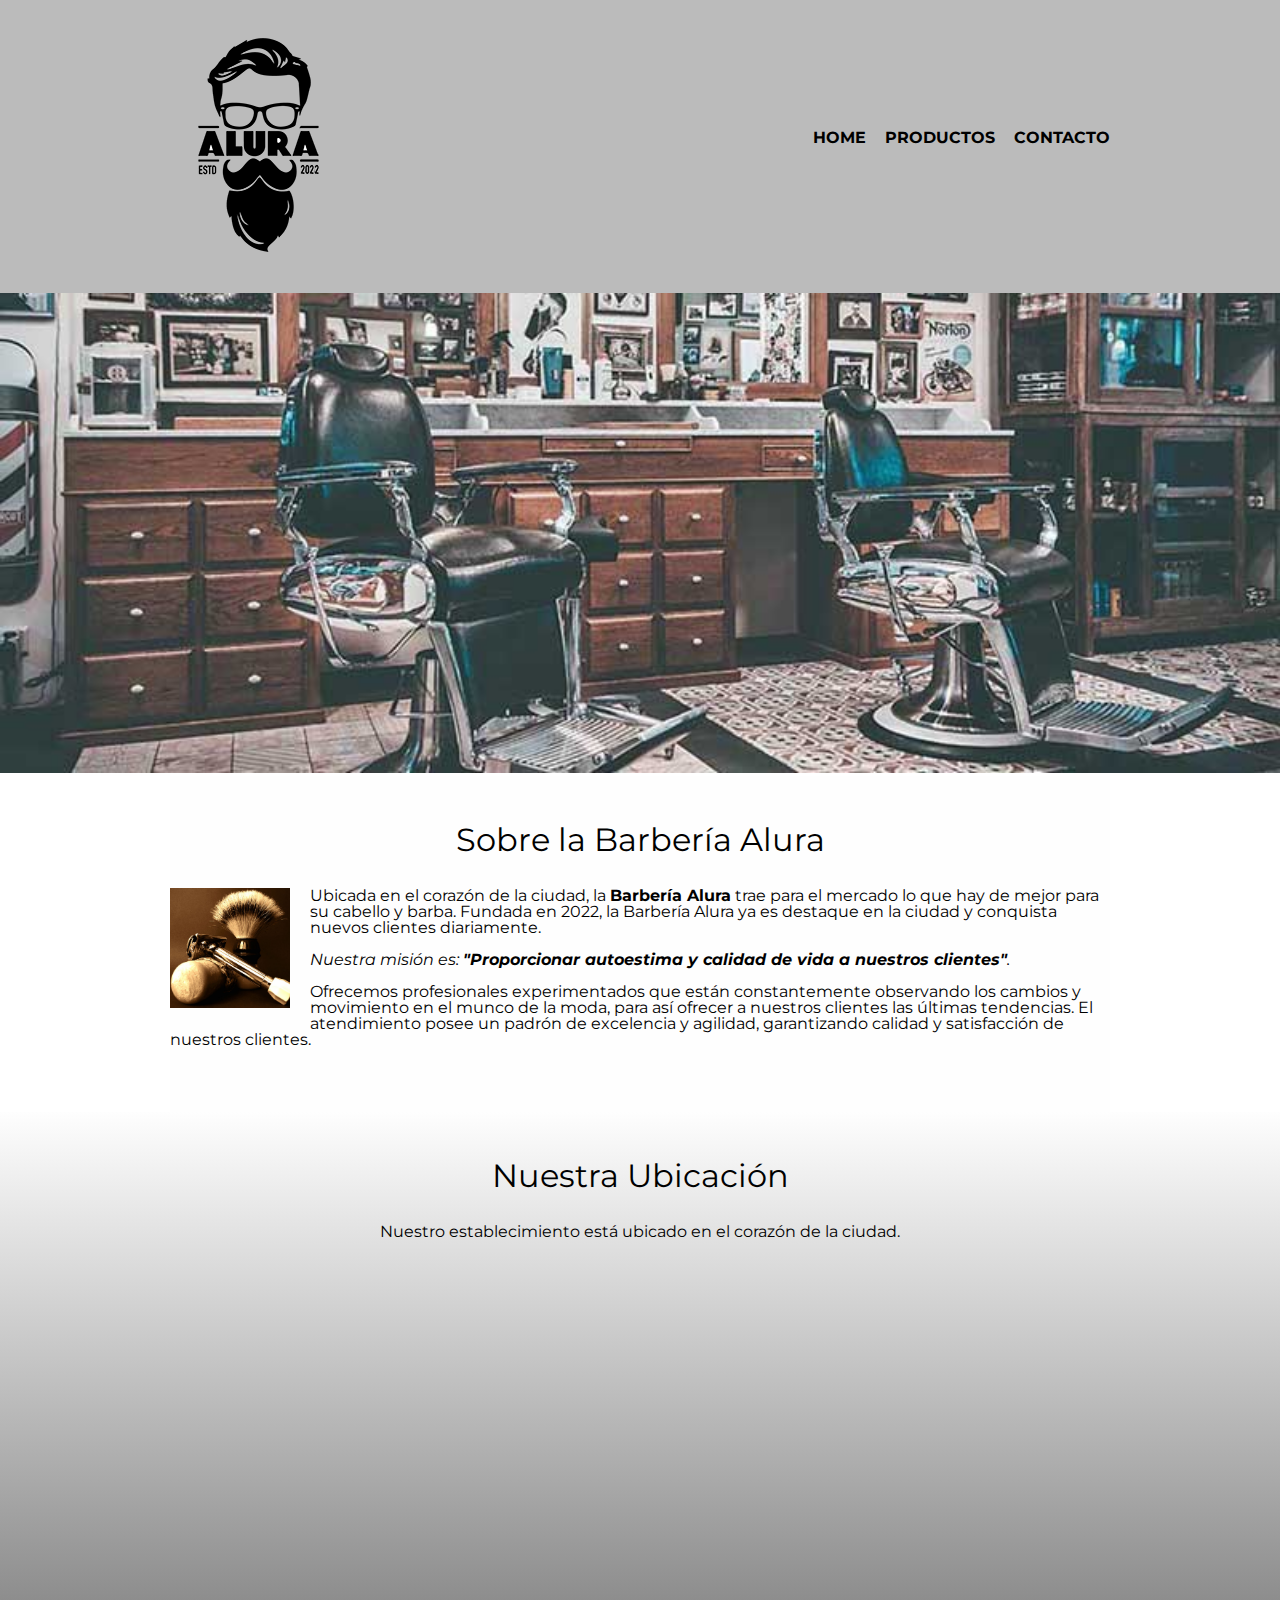
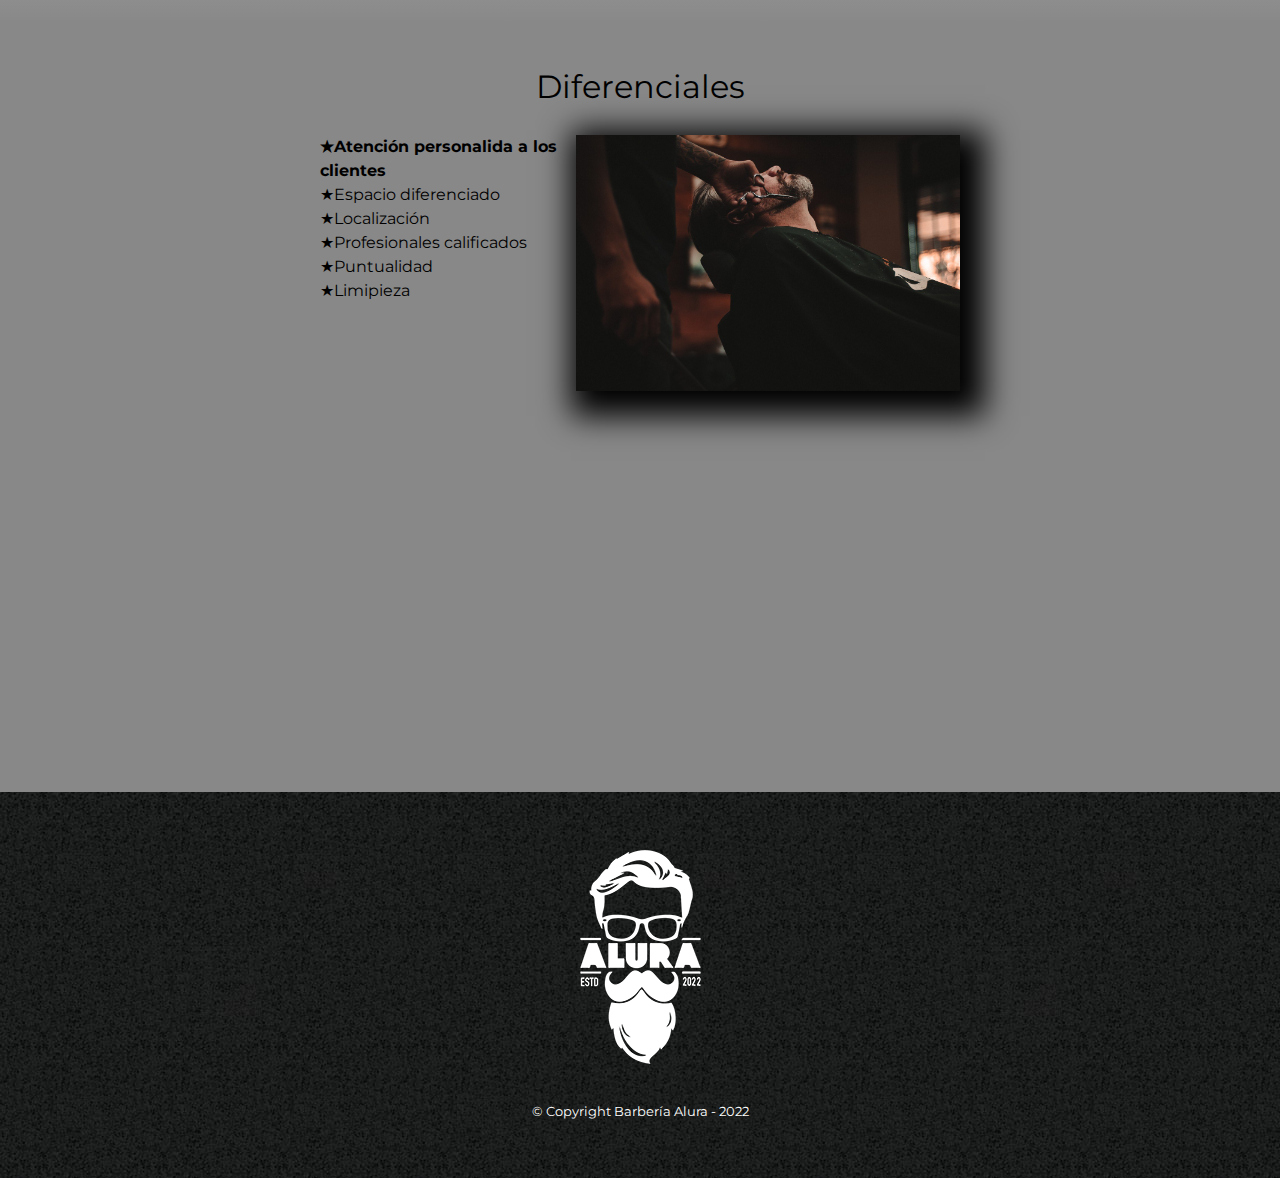
<file: index.html>
<!DOCTYPE html>
<html lang="en">

<head>
    <meta charset="UTF-8">
    <meta http-equiv="X-UA-Compatible" content="IE=edge">
    <meta name="viewport" content="width=device-width, initial-scale=1.0">
    <title>Barbería</title>
    <link rel="stylesheet" href="./css/reset.css">
    <link rel="stylesheet" href="./css/style.css">
    <link rel="preconnect" href="https://fonts.googleapis.com">
    <link rel="preconnect" href="https://fonts.gstatic.com" crossorigin>
    <link href="https://fonts.googleapis.com/css2?family=Montserrat:wght@300&display=swap" rel="stylesheet">
</head>

<body>

    <header>
        <div class="caja">
            <h1><img src="imagenes/logo.png" alt="Se muestra el logo"></h1>
            <nav>
                <ul>
                    <li><a href="#">Home</a></li>
                    <li><a href="./paginas/productos.html">Productos</a></li>
                    <li><a href="./paginas/contacto.html">Contacto</a></li>
                </ul>
            </nav>
        </div>
    </header>

    <img class="banner" src="./imagenes/banner.jpg" alt="Se muestra el banner alura">

    <main>

        <section class="principal">
            <h2 class="titulo-principal">Sobre la Barbería Alura</h2>

            <img class="utensilios" src="imagenes/utensilios.jpg" alt="Utensilios de un barbero">

            <p>
                Ubicada en el corazón de la ciudad, la <strong>Barbería Alura</strong> trae para el mercado lo que hay
                de
                mejor
                para su cabello y barba. Fundada en 2022, la Barbería Alura ya es destaque en la ciudad y conquista
                nuevos
                clientes diariamente.
            </p>

            <p id="mision">
                <em>Nuestra misión es: <strong>"Proporcionar autoestima y calidad de vida a nuestros
                        clientes"</strong>.</em>
            </p>

            <p>
                Ofrecemos profesionales experimentados que están constantemente observando los cambios y movimiento en
                el
                munco de la moda, para así ofrecer a nuestros clientes las últimas tendencias. El atendimiento posee un
                padrón de excelencia y agilidad, garantizando calidad y satisfacción de nuestros clientes.
            </p>

        </section>

        <section class="mapa">
            <h3 class="titulo-principal">Nuestra Ubicación</h3>
            <p>Nuestro establecimiento está ubicado en el corazón de la ciudad.</p>
          <div class="mapa-contenido">
            <iframe
            src="https://www.google.com/maps/embed?pb=!1m18!1m12!1m3!1d3656.4499774665323!2d-46.63452058536459!3d-23.58818986846794!2m3!1f0!2f0!3f0!3m2!1i1024!2i768!4f13.1!3m3!1m2!1s0x94ce5a2b2ed7f3a1%3A0xab35da2f5ca62674!2sCaelum%20-%20Education%20and%20Innovation!5e0!3m2!1ses!2sco!4v1671399790512!5m2!1ses!2sco"
            width="100%" height="300" style="border:0;" allowfullscreen="" loading="lazy"
            referrerpolicy="no-referrer-when-downgrade">
        </iframe>
          </div>
            
        </section>

        <section class="diferenciales">
            <h3 class="titulo-principal">Diferenciales</h3>
            <div class="contenido-diferenciales">
                <ul class="lista-diferenciales">
                    <li class="items">Atención personalida a los clientes</li>
                    <li class="items">Espacio diferenciado</li>
                    <li class="items">Localización</li>
                    <li class="items">Profesionales calificados</li>
                    <li class="items">Puntualidad</li>
                    <li class="items">Limipieza</li>

                </ul><img class="imagen-diferenciales" src="./imagenes/diferenciales.jpg">

            </div>

            <div class="video">
                <iframe width="100%" height="315" src="https://www.youtube.com/embed/wcVVXUV0YUY"
                    title="YouTube video player" frameborder="0"
                    allow="accelerometer; autoplay; clipboard-write; encrypted-media; gyroscope; picture-in-picture"
                    allowfullscreen>
                </iframe>
            </div>

        </section>
        

    </main>

    <footer>
        <img src="imagenes/logo-blanco.png" alt="Logo Alura">
        <p class="copyright">&copy; Copyright Barbería Alura - 2022</p>
    </footer>
</body>

</html>
</file>
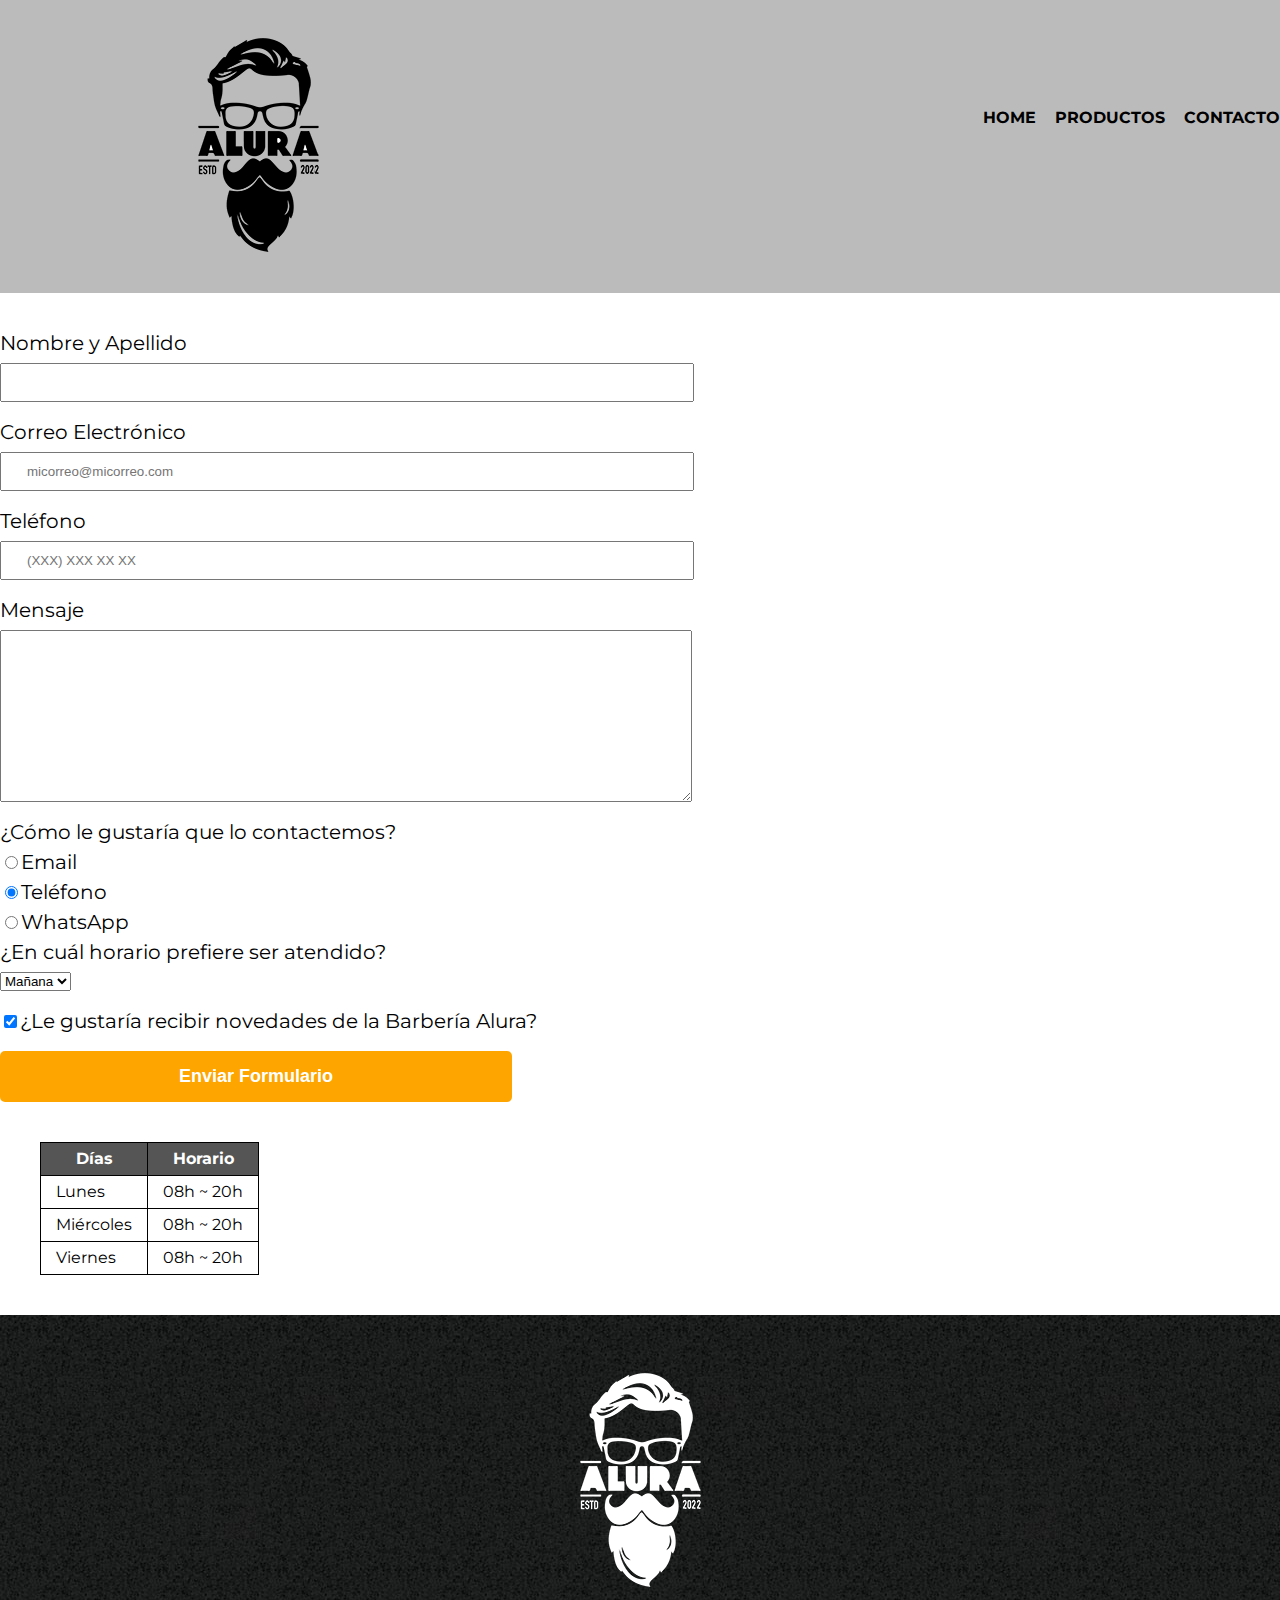
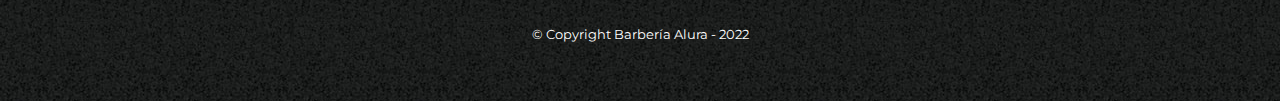
<file: contacto.html>
<!DOCTYPE html>
<html lang="en">

<head>
    <meta charset="UTF-8">
    <meta http-equiv="X-UA-Compatible" content="IE=edge">
    <meta name="viewport" content="width=device-width, initial-scale=1.0">
    <title>Contacto - Barbería Alura</title>
    <link rel="stylesheet" href="reset.css">
    <link rel="stylesheet" href="style.css">
    <link rel="preconnect" href="https://fonts.googleapis.com">
    <link rel="preconnect" href="https://fonts.gstatic.com" crossorigin>
    <link href="https://fonts.googleapis.com/css2?family=Montserrat:wght@300&display=swap" rel="stylesheet">
</head>

<body>

    <header>
        <div class="caja">
            <h1><img src="imagenes/logo.png" alt="Logo Barbería Alura"></h1>
            <nav>
                <ul>

                    <li><a href="index.html">Home</a></li>
                    <li><a href="productos.html">Productos</a></li>
                    <li><a href="#">Contacto</a></li>

                </ul>
            </nav>
        </div>
    </header>

    <main>
        <form>
            <label for="nombreapellido">Nombre y Apellido</label>
            <input type="text" id="nombreapellido" class="input-padron" required>

            <label for="correoelectronico">Correo Electrónico</label>
            <input type="text" id="correoelectronico" class="input-padron" required placeholder="micorreo@micorreo.com">

            <label for="telefono">Teléfono</label>
            <input type="text" id="telefono" class="input-padron" required placeholder="(XXX) XXX XX XX">

            <label for="mensaje">Mensaje</label>
            <textarea cols="70" rows="10" id="mensaje" class="input-padron" required></textarea>
            <fieldset>
                <legend>¿Cómo le gustaría que lo contactemos?</legend>
                <label for="radio-email">
                    <input type="radio" value="email" name="contacto" id="radio-email">Email</label>

                <label for="radio-telefono"><input type="radio" value="telefono" name="contacto" id="radio-telefono"
                        checked>Teléfono</label>

                <label for="radio-whatsapp"><input type="radio" value="whatsapp" name="contacto"
                        id="radio-whatsapp">WhatsApp</label>

            </fieldset>
            <fieldset>
                <legend>¿En cuál horario prefiere ser atendido?</legend>
                <select>
                    <option value="">Mañana</option>
                    <option value="">Tarde</option>
                    <option value="">Noche</option>
                </select>
            </fieldset>
            <label class="checkbox"><input type="checkbox" checked>¿Le gustaría recibir novedades de la Barbería
                Alura?</label>

            <input class="enviar" type="submit" value="Enviar Formulario">

        </form>

        <table>
            <thead>
                <tr>
                    <th>Días</th>
                    <th>Horario</th>
                </tr>
            </thead>
            <tbody>
                <tr>
                    <td>Lunes</td>
                    <td>08h ~ 20h</td>
                </tr>
                <tr>
                    <td>Miércoles</td>
                    <td>08h ~ 20h</td>
                </tr>
                <tr>
                    <td>Viernes</td>
                    <td>08h ~ 20h</td>
                </tr>
            </tbody>

        </table>

    </main>

    <footer>
        <img src="imagenes/logo-blanco.png" alt="Logo Barbería Alura">
        <p class="copyright">&copy; Copyright Barbería Alura - 2022</p>
    </footer>

</body>

</html>
</file>
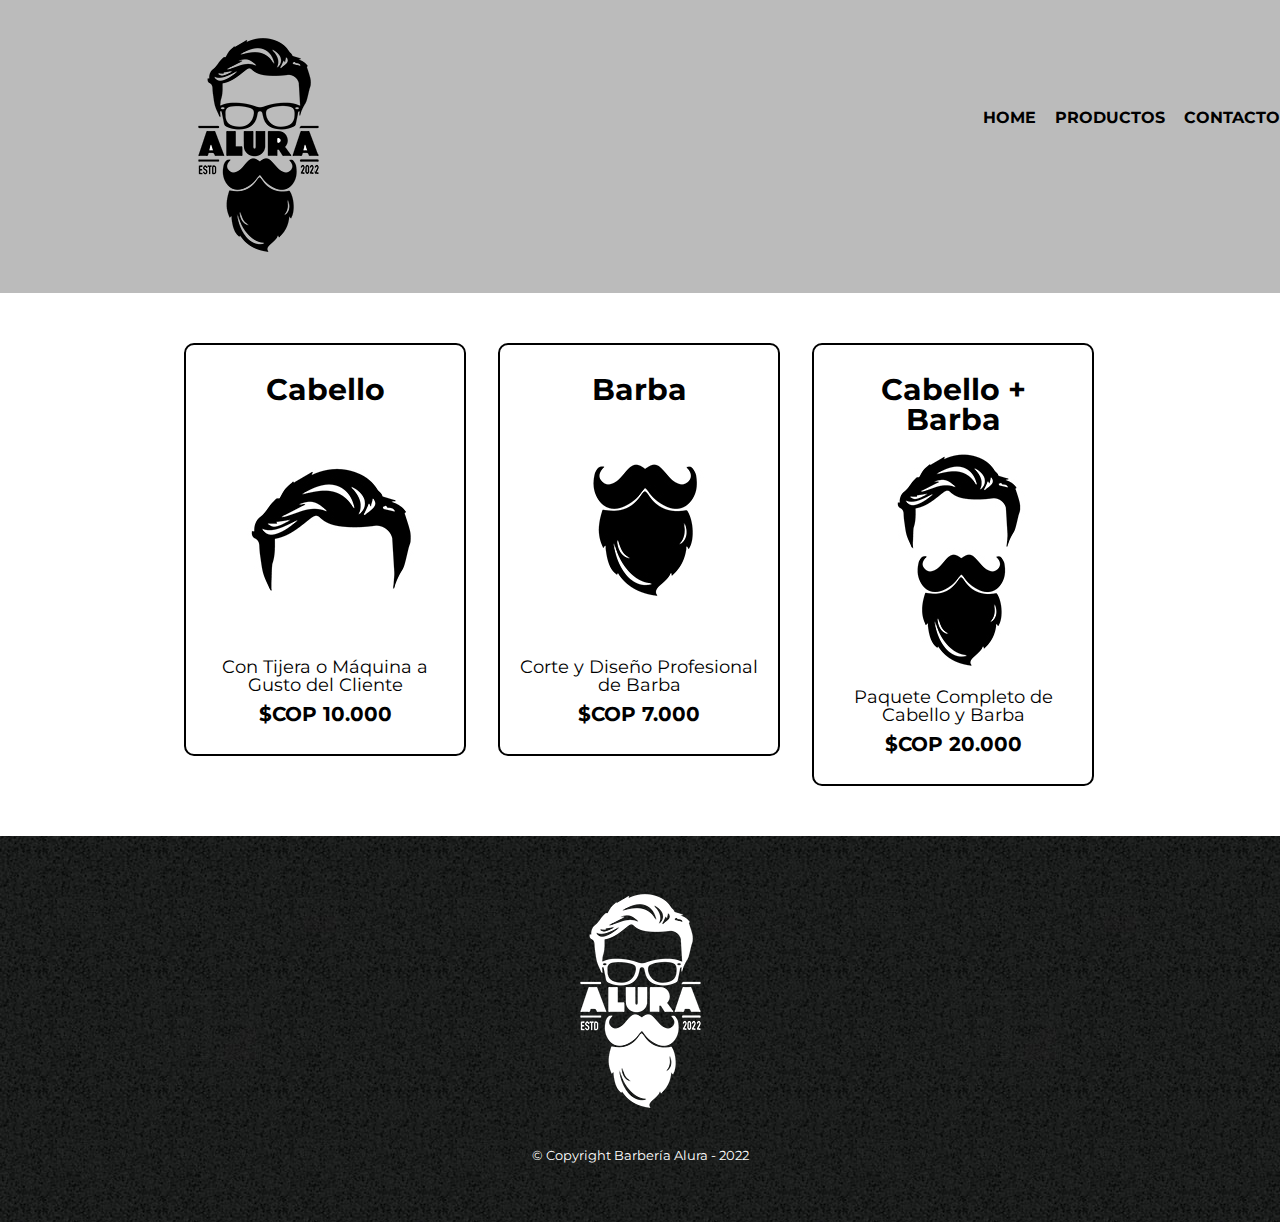
<file: productos.html>
<!DOCTYPE html>
<html lang="en">

<head>
    <meta charset="UTF-8">
    <meta http-equiv="X-UA-Compatible" content="IE=edge">
    <meta name="viewport" content="width=device-width, initial-scale=1.0">
    <title>Productos - Barbería Alura</title>
    <link rel="stylesheet" href="reset.css">
    <link rel="stylesheet" href="style.css">
    <link rel="preconnect" href="https://fonts.googleapis.com">
    <link rel="preconnect" href="https://fonts.gstatic.com" crossorigin>
    <link href="https://fonts.googleapis.com/css2?family=Montserrat:wght@300&display=swap" rel="stylesheet">
</head>

<body>

    <header>
        <div class="caja">
            <h1><img src="imagenes/logo.png"></h1>
            <nav>
                <ul>

                    <li><a href="index.html">Home</a></li>
                    <li><a href="#">Productos</a></li>
                    <li><a href="contacto.html">Contacto</a></li>

                </ul>
            </nav>
        </div>
    </header>

    <main>
        <ul class="productos">
            <li>
                <h2>Cabello</h2>
                <img src="imagenes/cabello.jpg" alt="Cabello">
                <p class="producto-descripcion">Con Tijera o Máquina a Gusto del Cliente</p>
                <p class="producto-precio">$COP 10.000</p>

            </li>
            <li>
                <h2>Barba</h2>
                <img src="imagenes/barba.jpg" alt="Barba">
                <p class="producto-descripcion">Corte y Diseño Profesional de Barba</p>
                <p class="producto-precio">$COP 7.000</p>
            </li>
            <li>
                <h2>Cabello + Barba</h2>
                <img src="imagenes/cabello+barba.jpg" alt="Cabello + Barba">
                <p class="producto-descripcion">Paquete Completo de Cabello y Barba</p>
                <p class="producto-precio">$COP 20.000</p>
            </li>
        </ul>

    </main>

    <footer>
        <img src="imagenes/logo-blanco.png" alt="Logo Alura">
        <p class="copyright">&copy; Copyright Barbería Alura - 2022</p>
    </footer>

</body>

</html>
</file>
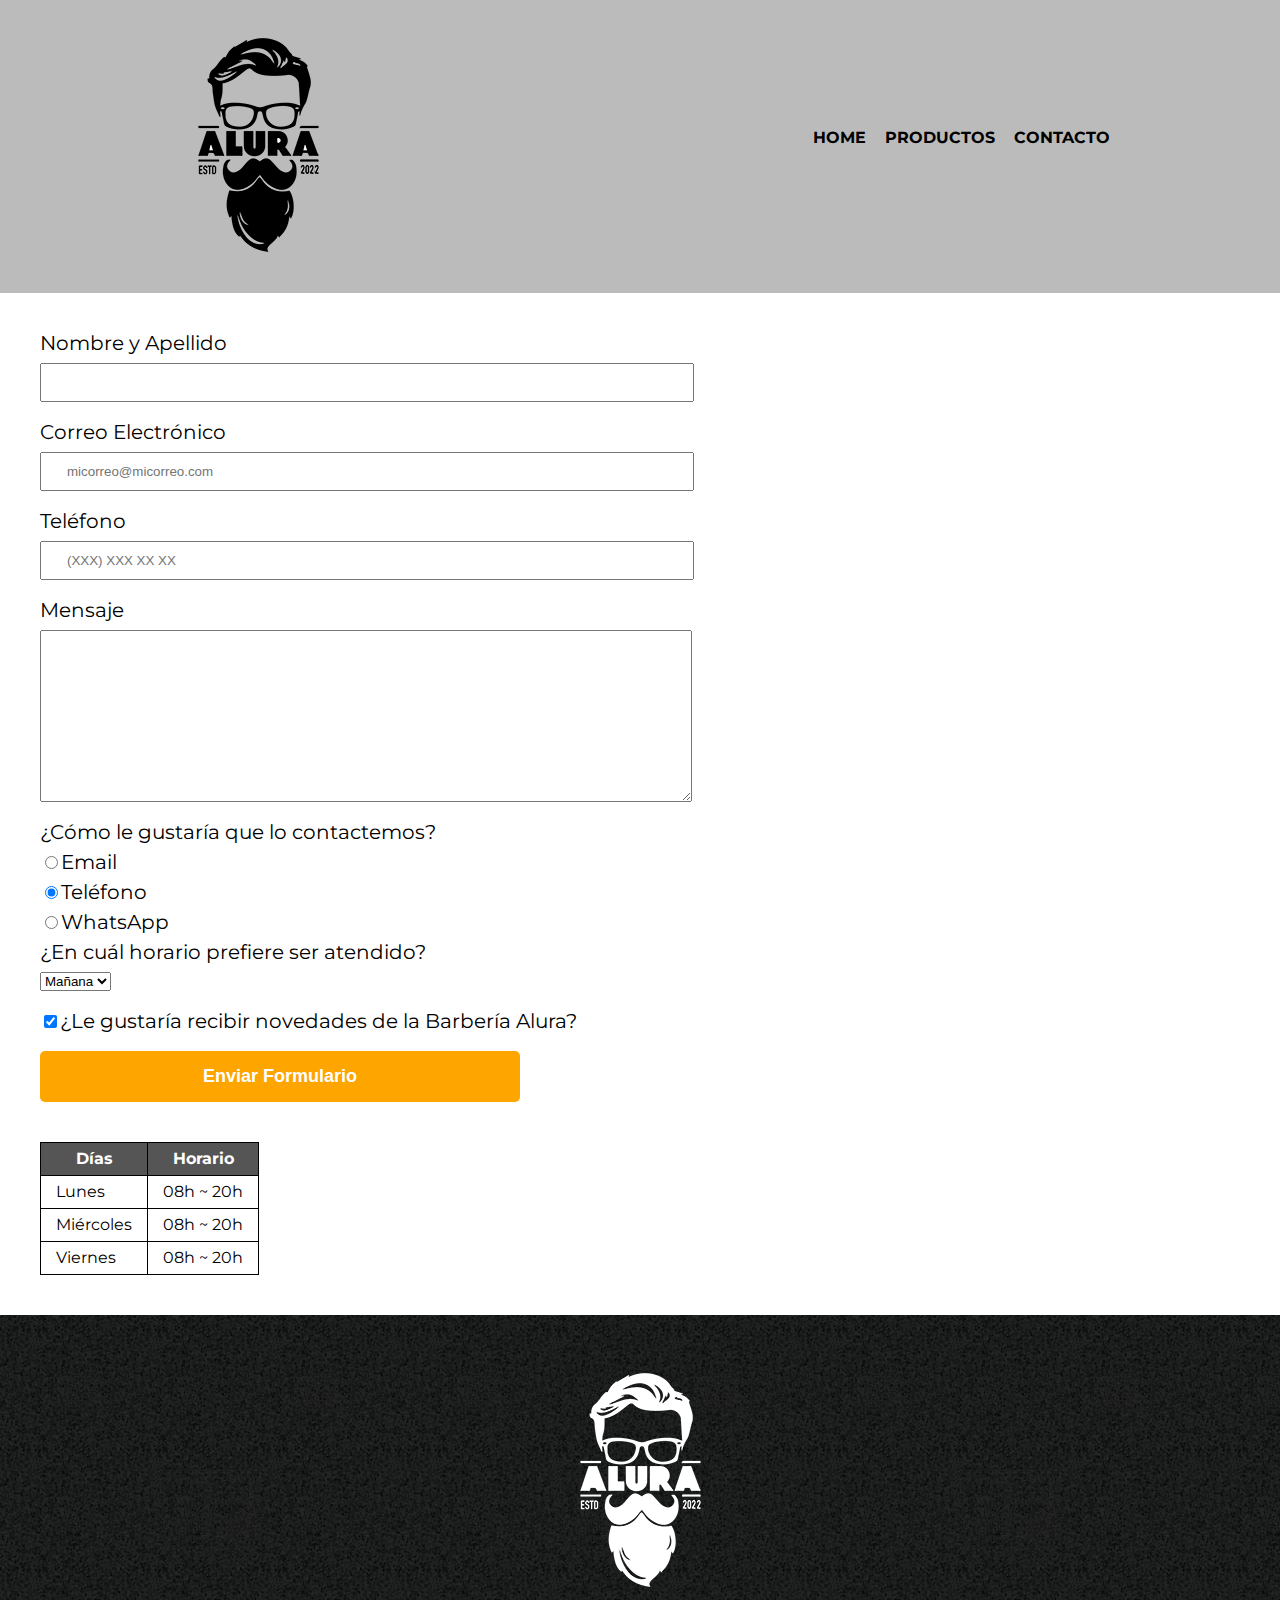
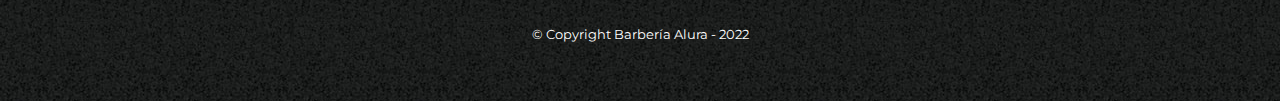
<file: paginas/contacto.html>
<!DOCTYPE html>
<html lang="en">

<head>
    <meta charset="UTF-8">
    <meta http-equiv="X-UA-Compatible" content="IE=edge">
    <meta name="viewport" content="width=device-width, initial-scale=1.0">
    <title>Contacto - Barbería Alura</title>
    <link rel="stylesheet" href="../css/reset.css">
    <link rel="stylesheet" href="../css/style.css">
    <link rel="preconnect" href="https://fonts.googleapis.com">
    <link rel="preconnect" href="https://fonts.gstatic.com" crossorigin>
    <link href="https://fonts.googleapis.com/css2?family=Montserrat:wght@300&display=swap" rel="stylesheet">
</head>

<body>

    <header>
        <div class="caja">

            <h1><img src="../imagenes/logo.png" alt="Logo Barbería Alura"></h1>
            <nav>
                <ul>
                    <li><a href="../index.html">Home</a></li>
                    <li><a href="productos.html">Productos</a></li>
                    <li><a href="#">Contacto</a></li>
                </ul>
            </nav>
        </div>
    </header>

    <main>
        <form>
            <label for="nombreapellido">Nombre y Apellido</label>
            <input type="text" id="nombreapellido" class="input-padron" required>

            <label for="correoelectronico">Correo Electrónico</label>
            <input type="text" id="correoelectronico" class="input-padron" required placeholder="micorreo@micorreo.com">

            <label for="telefono">Teléfono</label>
            <input type="text" id="telefono" class="input-padron" required placeholder="(XXX) XXX XX XX">

            <label for="mensaje">Mensaje</label>
            <textarea cols="70" rows="10" id="mensaje" class="input-padron" required></textarea>
            <fieldset>
                <legend>¿Cómo le gustaría que lo contactemos?</legend>
                <label for="radio-email">
                    <input type="radio" value="email" name="contacto" id="radio-email">Email</label>

                <label for="radio-telefono"><input type="radio" value="telefono" name="contacto" id="radio-telefono"
                        checked>Teléfono</label>

                <label for="radio-whatsapp"><input type="radio" value="whatsapp" name="contacto"
                        id="radio-whatsapp">WhatsApp</label>

            </fieldset>
            <fieldset>
                <legend>¿En cuál horario prefiere ser atendido?</legend>
                <select>
                    <option value="">Mañana</option>
                    <option value="">Tarde</option>
                    <option value="">Noche</option>
                </select>
            </fieldset>
            <label class="checkbox"><input type="checkbox" checked>¿Le gustaría recibir novedades de la Barbería
                Alura?</label>

            <input class="enviar" type="submit" value="Enviar Formulario">

        </form>

        <table>
            <thead>
                <tr>
                    <th>Días</th>
                    <th>Horario</th>
                </tr>
            </thead>
            <tbody>
                <tr>
                    <td>Lunes</td>
                    <td>08h ~ 20h</td>
                </tr>
                <tr>
                    <td>Miércoles</td>
                    <td>08h ~ 20h</td>
                </tr>
                <tr>
                    <td>Viernes</td>
                    <td>08h ~ 20h</td>
                </tr>
            </tbody>

        </table>

    </main>

    <footer>
        <img src="../imagenes/logo-blanco.png" alt="Logo Barbería Alura">
        <p class="copyright">&copy; Copyright Barbería Alura - 2022</p>
    </footer>

</body>

</html>
</file>
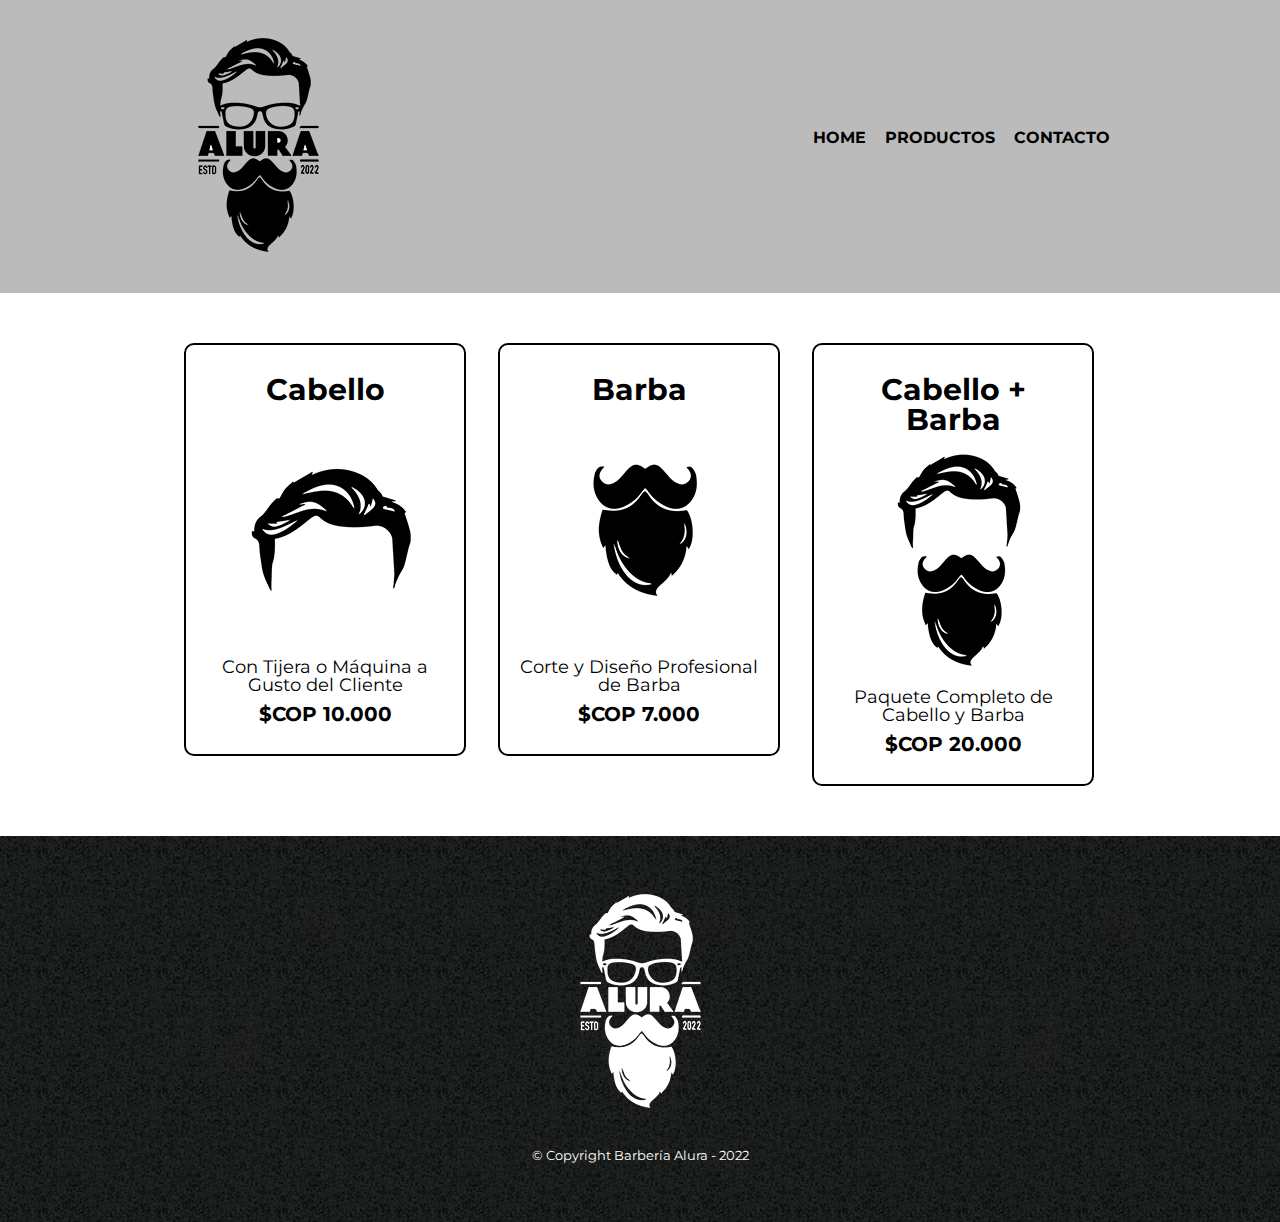
<file: paginas/productos.html>
<!DOCTYPE html>
<html lang="en">

<head>
    <meta charset="UTF-8">
    <meta http-equiv="X-UA-Compatible" content="IE=edge">
    <meta name="viewport" content="width=device-width, initial-scale=1.0">
    <title>Productos - Barbería Alura</title>
    <link rel="stylesheet" href="../css/reset.css">
    <link rel="stylesheet" href="../css/style.css">
    <link rel="preconnect" href="https://fonts.googleapis.com">
    <link rel="preconnect" href="https://fonts.gstatic.com" crossorigin>
    <link href="https://fonts.googleapis.com/css2?family=Montserrat:wght@300&display=swap" rel="stylesheet">
</head>

<body>

    <header>
        <div class="caja">

            <h1><img src="../imagenes/logo.png"></h1>
            <nav>
                <ul>

                    <li><a href="../index.html">Home</a></li>
                    <li><a href="#">Productos</a></li>
                    <li><a href="contacto.html">Contacto</a></li>

                </ul>
            </nav>
        </div>
    </header>

    <main>
        <ul class="productos">
            <li>
                <h2>Cabello</h2>

                <img src="../imagenes/cabello.jpg" alt="Cabello">
                <p class="producto-descripcion">Con Tijera o Máquina a Gusto del Cliente</p>
                <p class="producto-precio">$COP 10.000</p>

            </li>
            <li>
                <h2>Barba</h2>

                <img src="../imagenes/barba.jpg" alt="Barba">
                <p class="producto-descripcion">Corte y Diseño Profesional de Barba</p>
                <p class="producto-precio">$COP 7.000</p>
            </li>
            <li>
                <h2>Cabello + Barba</h2>

                <img src="../imagenes/cabello+barba.jpg" alt="Cabello + Barba">
                <p class="producto-descripcion">Paquete Completo de Cabello y Barba</p>
                <p class="producto-precio">$COP 20.000</p>
            </li>
        </ul>

    </main>

    <footer>

        <img src="../imagenes/logo-blanco.png" alt="Logo Alura">
        <p class="copyright">&copy; Copyright Barbería Alura - 2022</p>
    </footer>

</body>

</html>
</file>
<file: css/style.css>
body {
    font-family: 'Montserrat', sans-serif;
}

header {
    background-color: #BBBBBB;
    padding: 20px 0;
}

.caja {
    width: 940px;
    position: relative;
    margin: 0 auto;
}

nav {
    position: absolute;
    top: 110px;
    right: 0px;
}

nav li {
    display: inline;
    margin: 0 0 0 15px;
}

nav a {
    text-transform: uppercase;
    color: #000000;
    font-weight: bold;
    text-decoration: none;
}

nav a:hover {
    color: #c78c19;
    text-decoration: underline;
    cursor: hand;
}

/* CSS para página productos */
.productos {
    width: 940px;
    margin: 0 auto;
    padding: 50px;
}

.productos li {
    display: inline-block;
    text-align: center;
    width: 30%;
    vertical-align: top;
    margin: 0 1.5%;
    padding: 30px 20px;
    box-sizing: border-box;
    border: 2px solid #000000;
    border-radius: 10px;
}

.productos li:hover {
    border-color: #c78c19;
}

.productos li:active {
    border-color: #088c19;
}

.productos h2 {
    font-size: 30px;
    font-weight: bold;
}

.productos li:hover h2 {
    font-size: 33px;
}

.producto-descripcion {
    font-size: 18px;
}

.producto-precio {
    font-size: 20px;
    font-weight: bold;
    margin-top: 10px;
}

footer {
    text-align: center;
    background: url(../imagenes/bg.jpg);
    padding: 40px;
}

.copyright {
    color: #FFFFFF;
    font-size: 13px;
    margin: 20px;
}

/* CSS para página contacto */

form {
    margin: 40px 40px;
}

form label,
form legend {
    display: block;
    font-size: 20px;
    margin: 0 0 10px;
}

.input-padron {
    display: block;
    margin: 0 0 20px;
    padding: 10px 25px;
    width: 50%;
}

.checkbox {
    margin: 20px 0;
}

.enviar {
    position: relative;
    width: 40%;
    padding: 15px 0px;
    font-size: 18px;
    font-weight: bold;
    color: white;
    background: orange;
    border: none;
    border-radius: 5px;
    transition: 1s all;
    cursor: pointer;
}

.enviar:hover {
    background: darkorange;
    transform: scale(1.2);
}

table {
    margin: 40px 40px;
}

thead {
    background: #555555;
    color: white;
    font-weight: bold;
}

td,
th {
    border: 1px solid #000000;
    padding: 8px 15px;
}

/* CSS para nuestra home */
.banner {
    width: 100%;
}

.principal {
    padding: 3em 0;
    background: #FEFEFE;
    width: 940px;
    margin: 0 auto;
}

.titulo-principal {
    text-align: center;
    font-size: 2em;
    margin: 0 0 1em;
    clear: left;

}

.principal p {
    margin: 0 0 1em;
}

.principal strong {
    font-weight: bold;
}

.principal em {
    font-style: italic;
}

.utensilios {
    width: 120px;
    float: left;
    margin: 0 20px 20px 0;
}

.mapa {
    padding: 3em 0;
    background: linear-gradient(#FEFEFE, #888888);
}

.mapa p {
    margin: 0 0 2em;
    text-align: center;
}

.mapa-contenido {
    width: 940px;
    margin: 0 auto;
}

.diferenciales {
    padding: 3em 0;
    background: #888888;
}

.contenido-diferenciales {
    width: 640px;
    margin: 0 auto;
}

.lista-diferenciales {
    width: 40%;
    display: inline-block;
    vertical-align: top;
}

.items {
    line-height: 1.5;
}

.items:before {
    content: "★";
}

.items:first-child {
    font-weight: bold;
}

.imagen-diferenciales {
    width: 60%;
    transition: 400ms;
    box-shadow: 10px 10px 30px 15px #000000;
}

.imagen-diferenciales:hover {
    opacity: 0.3;
}

.video {
    width: 560px;
    margin: 1em auto;
}

@media screen and (max-width:480px) {
    h1 {
        text-align: center;
    }

    nav {
        position: static;
        text-align: center;
    }

    .caja,
    .principal,
    .productos,
    .mapa-contenido,
    .contenido-diferenciales,
    .video {
        width: auto;
    }

    .lista-diferenciales,
    .imagen-diferenciales {
        width: 100%;
        padding: 1em 0;
    }

    .productos li {
        width: auto;
        margin: 10px;
    }

    main form .input-padron {
        width: 80%;
    }

    main form .enviar{
        transform: translate(calc(280px/2), 0);
    }

    table {
        transform: translate(40%, 0);
    }

}
</file>
<file: style.css>
body {
    font-family: 'Montserrat', sans-serif;
}

header {
    background-color: #BBBBBB;
    padding: 20px 0;
}

.caja {
    width: 940px;
    display: relative;
    flex-direction: row;
    align-items: top;
    justify-content: center;
    margin: 0 auto;
}

nav {
    position: absolute;
    top: 110px;
    right: 0px;
}

nav li {
    display: inline;
    margin: 0 0 0 15px
}

nav a {
    text-transform: uppercase;
    color: #000000;
    font-weight: bold;
    text-decoration: none;
}

nav a:hover {
    color: #c78c19;
    text-decoration: underline;
    cursor: hand;
}

/* CSS para página productos */
.productos {
    width: 940px;
    margin: 0 auto;
    padding: 50px;
}

.productos li {
    display: inline-block;
    text-align: center;
    width: 30%;
    vertical-align: top;
    margin: 0 1.5%;
    padding: 30px 20px;
    box-sizing: border-box;
    border: 2px solid #000000;
    border-radius: 10px;
}

.productos li:hover {
    border-color: #c78c19;
}

.productos li:active {
    border-color: #088c19;
}

.productos h2 {
    font-size: 30px;
    font-weight: bold;
}

.productos li:hover h2 {
    font-size: 33px;
}

.producto-descripcion {
    font-size: 18px;
}

.producto-precio {
    font-size: 20px;
    font-weight: bold;
    margin-top: 10px;
}

footer {
    text-align: center;
    color: white;
    background: url(imagenes/bg.jpg);
    padding: 40px;
}

.copyright {
    color: #FFFFFF;
    font-size: 13px;
    margin: 20px;
}

/* CSS para página contacto */
form {
    margin: 40px 0;
}

form label,
form legend {
    display: block;
    font-size: 20px;
    margin: 0 0 10px;
}

.input-padron {
    display: block;
    margin: 0 0 20px;
    padding: 10px 25px;
    width: 50%;
}

.checkbox {
    margin: 20px 0;
}

.enviar {
    position: relative;
    width: 40%;
    padding: 15px 0px;
    font-size: 18px;
    font-weight: bold;
    color: white;
    background: orange;
    border: none;
    border-radius: 5px;
    transition: 1s all;
    cursor: pointer;
    text-align: center;
}

.enviar:hover {
    background: darkorange;
    transform: scale(1.2);
}

table {
    margin: 40px 40px;
}

thead {
    background: #555555;
    color: white;
    font-weight: bold;
}

td,
th {
    border: 1px solid #000000;
    padding: 8px 15px;
}

/* CSS para nuestra home */
.banner {
    width: 100%;
}

.principal {
    padding: 3em 0;
    background: #FEFEFE;
    width: 940px;
    margin: 0 auto;
}

.titulo-principal {
    text-align: center;
    font-size: 2em;
    margin: 0 0 1em;
    clear: left;

}

.principal p {
    margin: 0 0 1em;
}

.principal strong {
    font-weight: bold;
}

.principal em {
    font-style: italic;
}

.utensilios {
    width: 120px;
    float: left;
    margin: 0 20px 20px 0;
}

.mapa {
    padding: 3em 0;
    background: linear-gradient(#FEFEFE, #888888);
}

.mapa p {
    margin: 0 0 2em;
    text-align: center;
}

.mapa-contenido {
    width: 940px;
    margin: 0 auto;
}

.diferenciales {
    padding: 3em 0;
    background: #888888;
}

.contenido-diferenciales {
    width: 640px;
    margin: 0 auto;
}

.lista-diferenciales {
    width: 40%;
    display: inline-block;
    vertical-align: top;
}

.items {
    line-height: 1.5;
}

.items:before {
    content: "★";
}

.items:first-child {
    font-weight: bold;
}

.imagen-diferenciales {
    width: 60%;
    transition: 400ms;
    box-shadow: 10px 10px 30px 15px #000000;
}

.imagen-diferenciales:hover {
    opacity: 0.3;
}

.video {
    width: 560px;
    margin: 1em auto;
}

@media screen and (max-width:480px) {
    h1 {
        text-align: center;
    }

    nav {
        position: static;
        text-align: center;
    }

    .caja,
    .principal,
    .productos,
    .mapa-contenido,
    .contenido-diferenciales,
    .video {
        width: auto;
    }

    .lista-diferenciales,
    .imagen-diferenciales {
        width: 100%;
        padding: 1em 0;
    }

    .productos li {
        width: auto;
        margin: 10px;
    }

    main form .input-padron {
        width: 80%;
    }

    main form .enviar{
        transform: translate(calc(280px/2), 0);
    }

    table {
        transform: translate(40%, 0);
    }

}
</file>
